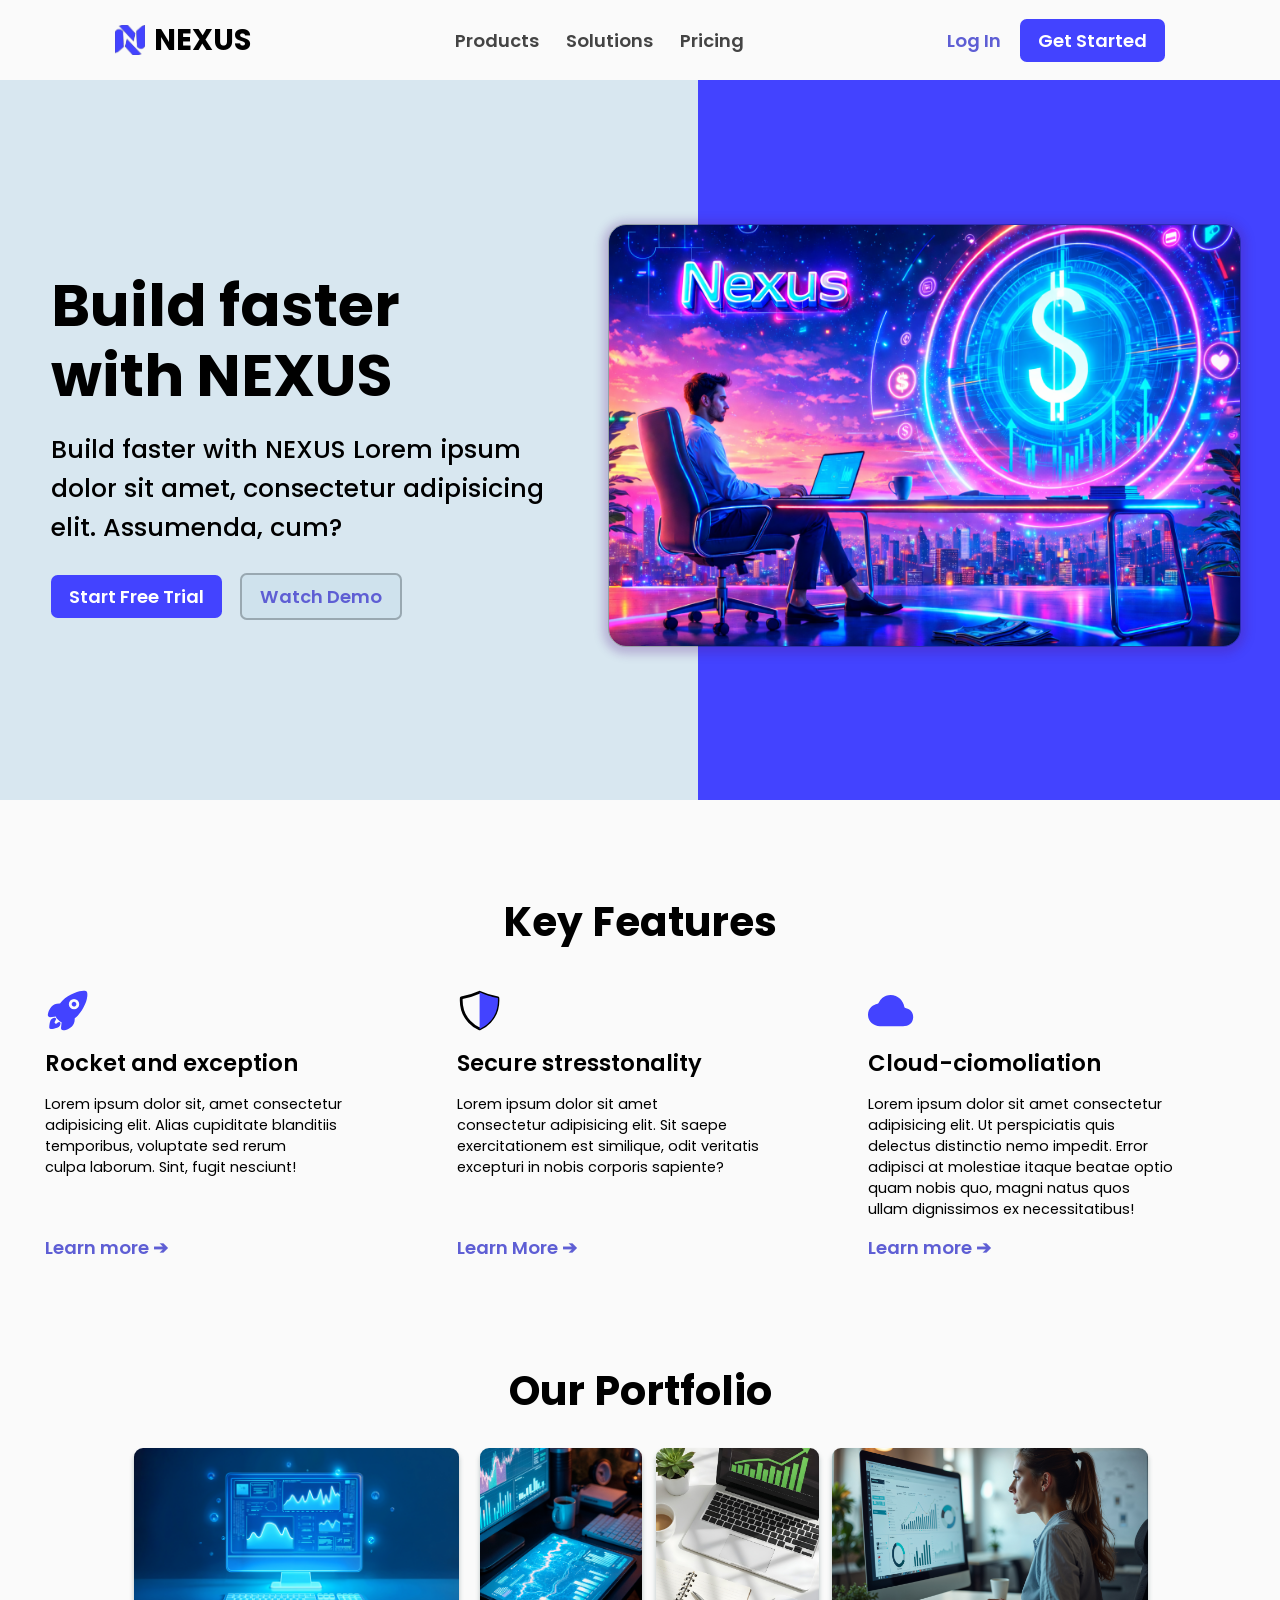
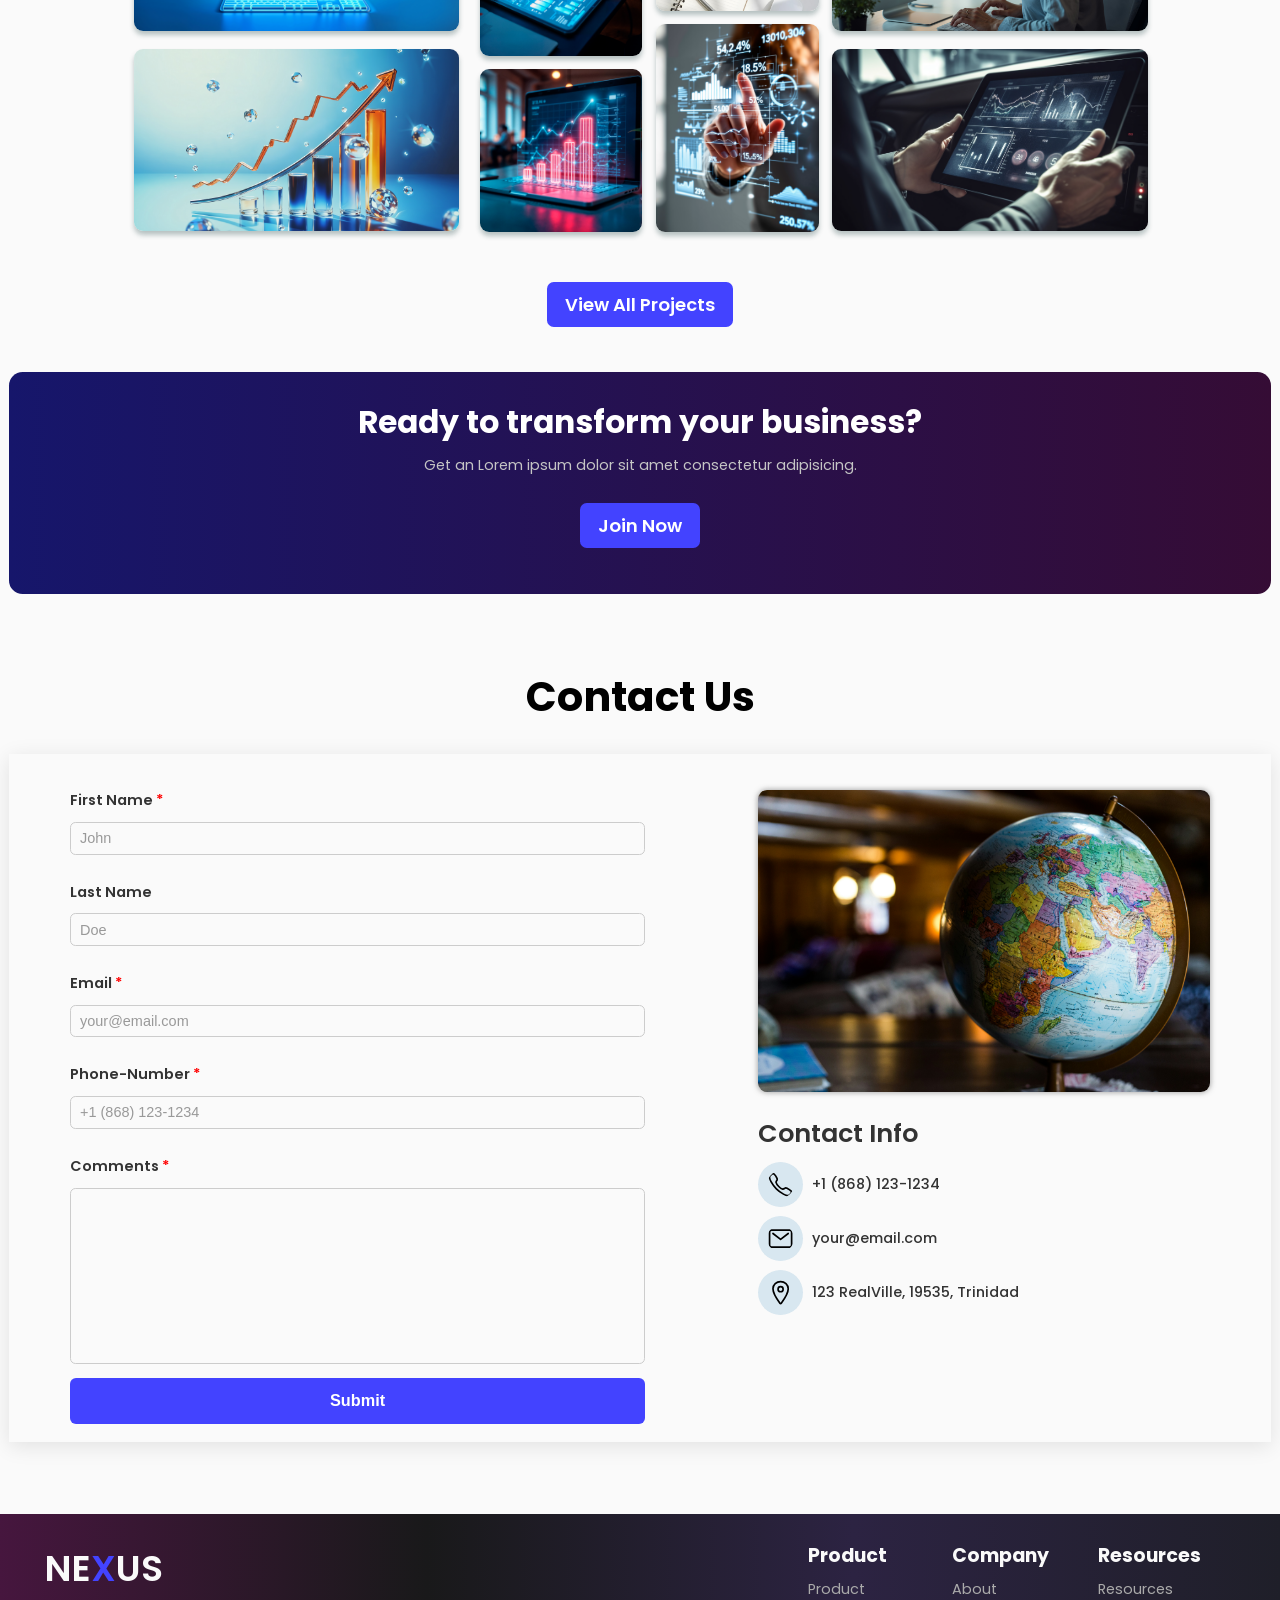
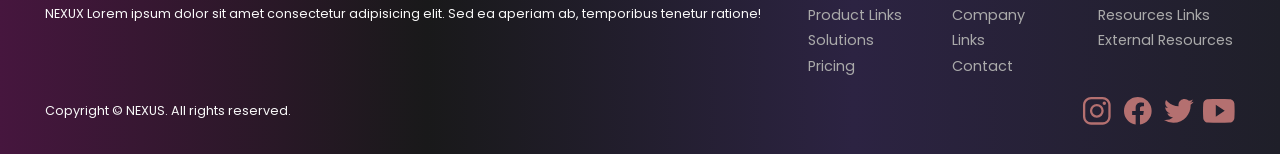
<file: index.html>
<!DOCTYPE html>
<html lang="en">
  <head>
    <meta charset="UTF-8" />
    <meta name="viewport" content="width=device-width, initial-scale=1.0" />
    <title>Nexus</title>
    <link rel="stylesheet" href="app.css" />
    <link rel="preconnect" href="https://fonts.googleapis.com" />
    <link rel="preconnect" href="https://fonts.gstatic.com" crossorigin />
    <link
      href="https://fonts.googleapis.com/css2?family=Poppins:wght@100;200;300;400;600;700;800;900&family=Shantell+Sans:ital,wght@0,300..800;1,300..800&display=swap"
      rel="stylesheet"
    />
  </head>
  <body>
    <!-- HEADER -->
    <header class="header">
      <nav class="navbar">
        <div class="nav-logo">
          <img src="images/nexus logo.png" alt="" />
          <p>NEXUS</p>
        </div>
        <ul class="nav-links">
          <li><a href="#">Products</a></li>
          <li><a href="#">Solutions</a></li>
          <li><a href="#">Pricing</a></li>
        </ul>
        <ul class="btn-container btn-nav-container">
          <li><a class="btn btn-tertiary nav-btn" href="#">Log In</a></li>
          <li><a class="btn btn-primary nav-btn" href="#">Get Started</a></li>
        </ul>
      </nav>
    </header>

    <!-- HERO -->
    <main>
      <section class="hero">
        <div class="hero-container">
          <div class="hero-section-one">
            <div class="hero-section-one-item">
              <h1>
                Build faster<br />
                with NEXUS
              </h1>
              <p>
                Build faster with NEXUS Lorem ipsum dolor sit amet, consectetur
                adipisicing elit. Assumenda, cum?
              </p>
              <ul class="btn-container hero-btn-container">
                <li>
                  <a class="btn btn-primary hero-btn" href="#"
                    >Start Free Trial</a
                  >
                </li>
                <li>
                  <a class="btn btn-secondary hero-btn" href="#">Watch Demo</a>
                </li>
              </ul>
            </div>
          </div>
          <div class="hero-section-two">
            <div class="hero-image">
              <img src="images/nexus ai.png" alt="" />
            </div>
          </div>
        </div>
      </section>

      <!-- KEY FEATURES -->
      <section class="key-features">
        <div class="key-features-container">
          <div class="key-features-title">
            <h2>Key Features</h2>
          </div>
          <div class="key-features-info-container">
            <div class="key-features-info">
              <svg
                xmlns="http://www.w3.org/2000/svg"
                class="ionicon"
                viewBox="0 0 512 512"
              >
                <path
                  d="M328.85 156.79a26.69 26.69 0 1018.88 7.81 26.6 26.6 0 00-18.88-7.81z"
                />
                <path
                  d="M477.44 50.06a.29.29 0 010-.09 20.4 20.4 0 00-15.13-15.3c-29.8-7.27-76.68.48-128.63 21.28-52.36 21-101.42 52-134.58 85.22A320.7 320.7 0 00169.55 175c-22.33-1-42 2.18-58.57 9.41-57.74 25.41-74.23 90.44-78.62 117.14a25 25 0 0027.19 29h.13l64.32-7.02c.08.82.17 1.57.24 2.26a34.36 34.36 0 009.9 20.72l31.39 31.41a34.27 34.27 0 0020.71 9.91l2.15.23-7 64.24v.13A25 25 0 00206 480a25.25 25.25 0 004.15-.34C237 475.34 302 459.05 327.34 401c7.17-16.46 10.34-36.05 9.45-58.34a314.78 314.78 0 0033.95-29.55c33.43-33.26 64.53-81.92 85.31-133.52 20.69-51.36 28.48-98.59 21.39-129.53zM370.38 224.94a58.77 58.77 0 110-83.07 58.3 58.3 0 010 83.07z"
                />
                <path
                  d="M161.93 386.44a16 16 0 00-11 2.67c-6.39 4.37-12.81 8.69-19.29 12.9-13.11 8.52-28.79-6.44-21-20l12.15-21a16 16 0 00-15.16-24.91A61.25 61.25 0 0072 353.56c-3.66 3.67-14.79 14.81-20.78 57.26A357.94 357.94 0 0048 447.59 16 16 0 0064 464h.4a359.87 359.87 0 0036.8-3.2c42.47-6 53.61-17.14 57.27-20.8a60.49 60.49 0 0017.39-35.74 16 16 0 00-13.93-17.82z"
                />
              </svg>
              <h3>Rocket and exception</h3>
              <p>
                Lorem ipsum dolor sit, amet consectetur adipisicing elit. Alias
                cupiditate blanditiis temporibus, voluptate sed rerum culpa
                laborum. Sint, fugit nesciunt!
              </p>
              <a class="btn btn-tertiary btn-nav" href="#"
                >Learn more &#10132;</a
              >
            </div>
            <div class="key-features-info">
              <svg
                xmlns="http://www.w3.org/2000/svg"
                class="ionicon"
                viewBox="0 0 512 512"
              >
                <path
                  d="M48.9 112.37C138.32 96.33 175.29 84.45 256 48c80.71 36.45 117.68 48.33 207.1 64.37C479.3 369.13 271.42 457.79 256 464c-15.42-6.21-223.3-94.87-207.1-351.63z"
                  fill="none"
                  stroke="currentColor"
                  stroke-linecap="round"
                  stroke-linejoin="round"
                  stroke-width="32"
                />
                <path
                  d="M256 48c80.71 36.45 117.68 48.33 207.1 64.37C479.3 369.13 271.42 457.79 256 464z"
                />
              </svg>
              <h3>Secure stresstonality</h3>
              <p>
                Lorem ipsum dolor sit amet consectetur adipisicing elit. Sit
                saepe exercitationem est similique, odit veritatis excepturi in
                nobis corporis sapiente?
              </p>
              <a class="btn btn-tertiary btn-nav" href="#"
                >Learn More &#10132;</a
              >
            </div>
            <div class="key-features-info">
              <svg
                xmlns="http://www.w3.org/2000/svg"
                class="ionicon"
                viewBox="0 0 512 512"
              >
                <path
                  d="M396 432H136c-36.44 0-70.36-12.57-95.51-35.41C14.38 372.88 0 340 0 304c0-36.58 13.39-68.12 38.72-91.22 18.11-16.53 42.22-28.25 69.18-33.87a16 16 0 0011.37-9.15 156.24 156.24 0 0142.05-56C187.76 91.69 220.5 80 256 80a153.57 153.57 0 01107.14 42.9c24.73 23.81 41.5 55.28 49.18 92a16 16 0 0012.12 12.39C470 237.42 512 270.43 512 328c0 33.39-12.24 60.78-35.41 79.23C456.23 423.43 428.37 432 396 432z"
                />
              </svg>
              <h3>Cloud-ciomoliation</h3>
              <p>
                Lorem ipsum dolor sit amet consectetur adipisicing elit. Ut
                perspiciatis quis delectus distinctio nemo impedit. Error
                adipisci at molestiae itaque beatae optio quam nobis quo, magni
                natus quos ullam dignissimos ex necessitatibus!
              </p>
              <a class="btn btn-tertiary btn-nav" href="#"
                >Learn more &#10132;</a
              >
            </div>
          </div>
        </div>
      </section>

      <!-- OUR PORTFOLIO -->
      <section class="our-portfolio">
        <div class="our-portfolio-container">
          <div class="our-portfolio-title">
            <h2>Our Portfolio</h2>
          </div>
          <div class="our-portfolio-info-container">
            <div class="our-portfolio-info">
              <img src="images/graph 1.jpg" alt="" />
              <img src="images/graph 2.jpg" alt="" />
              <img src="images/graph 3.jpg" alt="" />
              <img src="images/graph 4.jpg" alt="" />
              <img src="images/graph 5.jpg" alt="" />
              <img src="images/graph 6.jpg" alt="" />
              <img src="images/graph 7.jpg" alt="" />
              <img src="images/graph 8.jpg" alt="" />
            </div>
          </div>
          <div class="btn-container our-portfolio-btn-container">
            <a class="btn btn-primary btn-our-portfolio" href="#"
              >View All Projects</a
            >
          </div>
        </div>
      </section>

      <!-- CTA Card -->
      <section class="cta-card">
        <div class="cta-card-container">
          <h2>Ready to transform your business?</h2>
          <p>Get an Lorem ipsum dolor sit amet consectetur adipisicing.</p>
          <div class="btn-container cta-btn">
            <a class="btn btn-primary" href="#">Join Now</a>
          </div>
        </div>
      </section>

      <!-- CONTACT US -->
      <section class="contact-us">
        <div class="contact-us-container">
          <div class="contact-us-title">
            <h2>Contact Us</h2>
          </div>
          <div class="contact-us-form-container">
            <div class="contact-us-left">
              <form action="fake/folder" method="post">
                <label for="first-name"
                  >First Name <span class="required">*</span></label
                >
                <input
                  id="first-name"
                  type="text"
                  name="name"
                  placeholder="John"
                  required
                  maxlength="30"
                />
                <label for="last-name">Last Name</label>
                <input
                  id="last-name"
                  type="text"
                  name="name"
                  placeholder="Doe"
                  maxlength="30"
                />
                <label for="email">Email <span class="required">*</span></label>
                <input
                  id="email"
                  type="email"
                  placeholder="your@email.com"
                  required
                />
                <label for="phone-number"
                  >Phone-Number <span class="required">*</span></label
                >
                <input
                  id="phone-number"
                  type="tel"
                  placeholder="+1 (868) 123-1234"
                  required
                />
                <label for="comments"
                  >Comments <span class="required">*</span></label
                >
                <textarea
                  name="comments"
                  id="comments"
                  rows="10"
                  cols="60"
                  required
                  maxlength="5000"
                ></textarea>
                <button class="btn btn-primary" type="submit">Submit</button>
              </form>
            </div>
            <div class="contact-us-right">
              <div class="contact-us-right-image">
                <img src="images/maps.jpg" alt="" />
              </div>
              <div class="contact-us-right-info-container">
                <h3>Contact Info</h3>
                <div class="contact-us-right-info">
                  <svg
                    xmlns="http://www.w3.org/2000/svg"
                    class="ionicon"
                    viewBox="0 0 512 512"
                  >
                    <path
                      d="M451 374c-15.88-16-54.34-39.35-73-48.76-24.3-12.24-26.3-13.24-45.4.95-12.74 9.47-21.21 17.93-36.12 14.75s-47.31-21.11-75.68-49.39-47.34-61.62-50.53-76.48 5.41-23.23 14.79-36c13.22-18 12.22-21 .92-45.3-8.81-18.9-32.84-57-48.9-72.8C119.9 44 119.9 47 108.83 51.6A160.15 160.15 0 0083 65.37C67 76 58.12 84.83 51.91 98.1s-9 44.38 23.07 102.64 54.57 88.05 101.14 134.49S258.5 406.64 310.85 436c64.76 36.27 89.6 29.2 102.91 23s22.18-15 32.83-31a159.09 159.09 0 0013.8-25.8C465 391.17 468 391.17 451 374z"
                      fill="none"
                      stroke="currentColor"
                      stroke-miterlimit="10"
                      stroke-width="32"
                    />
                  </svg>
                  <p>+1 (868) 123-1234</p>
                </div>
                <div class="contact-us-right-info">
                  <svg
                    xmlns="http://www.w3.org/2000/svg"
                    class="ionicon"
                    viewBox="0 0 512 512"
                  >
                    <rect
                      x="48"
                      y="96"
                      width="416"
                      height="320"
                      rx="40"
                      ry="40"
                      fill="none"
                      stroke="currentColor"
                      stroke-linecap="round"
                      stroke-linejoin="round"
                      stroke-width="32"
                    />
                    <path
                      fill="none"
                      stroke="currentColor"
                      stroke-linecap="round"
                      stroke-linejoin="round"
                      stroke-width="32"
                      d="M112 160l144 112 144-112"
                    />
                  </svg>
                  <p>your@email.com</p>
                </div>
                <div class="contact-us-right-info">
                  <svg
                    xmlns="http://www.w3.org/2000/svg"
                    class="ionicon"
                    viewBox="0 0 512 512"
                  >
                    <path
                      d="M256 48c-79.5 0-144 61.39-144 137 0 87 96 224.87 131.25 272.49a15.77 15.77 0 0025.5 0C304 409.89 400 272.07 400 185c0-75.61-64.5-137-144-137z"
                      fill="none"
                      stroke="currentColor"
                      stroke-linecap="round"
                      stroke-linejoin="round"
                      stroke-width="32"
                    />
                    <circle
                      cx="256"
                      cy="192"
                      r="48"
                      fill="none"
                      stroke="currentColor"
                      stroke-linecap="round"
                      stroke-linejoin="round"
                      stroke-width="32"
                    />
                  </svg>
                  <p>123 RealVille, 19535, Trinidad</p>
                </div>
              </div>
            </div>
          </div>
        </div>
      </section>
    </main>

    <!-- FOOTER -->
    <footer class="footer">
      <div class="footer-container">
        <div class="footer-about">
          <h2>NE<span class="nexus-x-color">X</span>US</h2>
          <p>
            NEXUX Lorem ipsum dolor sit amet consectetur adipisicing elit. Sed
            ea aperiam ab, temporibus tenetur ratione!
          </p>
        </div>
        <div class="footer-columns">
          <div class="footer-column">
            <h3>Product</h3>
            <ul class="footer-product">
              <li><a href="#">Product</a></li>
              <li><a href="#">Product Links</a></li>
              <li><a href="#">Solutions</a></li>
              <li><a href="#">Pricing</a></li>
            </ul>
          </div>
          <div class="footer-column">
            <h3>Company</h3>
            <ul class="footer-company">
              <li><a href="#">About</a></li>
              <li><a href="#">Company</a></li>
              <li><a href="#">Links</a></li>
              <li><a href="#">Contact</a></li>
            </ul>
          </div>
          <div class="footer-column">
            <h3>Resources</h3>
            <ul class="footer-resources">
              <li><a href="#">Resources</a></li>
              <li><a href="#">Resources Links</a></li>
              <li><a href="#">External Resources</a></li>
            </ul>
          </div>
        </div>
      </div>
      <div class="footer-bottom">
        <p>Copyright &copy; NEXUS. All rights reserved.</p>
        <div class="footer-bottom-icons">
          <svg
            xmlns="http://www.w3.org/2000/svg"
            class="ionicon"
            viewBox="0 0 512 512"
          >
            <path
              d="M349.33 69.33a93.62 93.62 0 0193.34 93.34v186.66a93.62 93.62 0 01-93.34 93.34H162.67a93.62 93.62 0 01-93.34-93.34V162.67a93.62 93.62 0 0193.34-93.34h186.66m0-37.33H162.67C90.8 32 32 90.8 32 162.67v186.66C32 421.2 90.8 480 162.67 480h186.66C421.2 480 480 421.2 480 349.33V162.67C480 90.8 421.2 32 349.33 32z"
            />
            <path
              d="M377.33 162.67a28 28 0 1128-28 27.94 27.94 0 01-28 28zM256 181.33A74.67 74.67 0 11181.33 256 74.75 74.75 0 01256 181.33m0-37.33a112 112 0 10112 112 112 112 0 00-112-112z"
            />
          </svg>
          <svg
            xmlns="http://www.w3.org/2000/svg"
            class="ionicon"
            viewBox="0 0 512 512"
          >
            <path
              d="M480 257.35c0-123.7-100.3-224-224-224s-224 100.3-224 224c0 111.8 81.9 204.47 189 221.29V322.12h-56.89v-64.77H221V208c0-56.13 33.45-87.16 84.61-87.16 24.51 0 50.15 4.38 50.15 4.38v55.13H327.5c-27.81 0-36.51 17.26-36.51 35v42h62.12l-9.92 64.77H291v156.54c107.1-16.81 189-109.48 189-221.31z"
              fill-rule="evenodd"
            />
          </svg>
          <svg
            xmlns="http://www.w3.org/2000/svg"
            class="ionicon"
            viewBox="0 0 512 512"
          >
            <path
              d="M496 109.5a201.8 201.8 0 01-56.55 15.3 97.51 97.51 0 0043.33-53.6 197.74 197.74 0 01-62.56 23.5A99.14 99.14 0 00348.31 64c-54.42 0-98.46 43.4-98.46 96.9a93.21 93.21 0 002.54 22.1 280.7 280.7 0 01-203-101.3A95.69 95.69 0 0036 130.4c0 33.6 17.53 63.3 44 80.7A97.5 97.5 0 0135.22 199v1.2c0 47 34 86.1 79 95a100.76 100.76 0 01-25.94 3.4 94.38 94.38 0 01-18.51-1.8c12.51 38.5 48.92 66.5 92.05 67.3A199.59 199.59 0 0139.5 405.6a203 203 0 01-23.5-1.4A278.68 278.68 0 00166.74 448c181.36 0 280.44-147.7 280.44-275.8 0-4.2-.11-8.4-.31-12.5A198.48 198.48 0 00496 109.5z"
            />
          </svg>
          <svg
            xmlns="http://www.w3.org/2000/svg"
            class="ionicon"
            viewBox="0 0 512 512"
          >
            <path
              d="M508.64 148.79c0-45-33.1-81.2-74-81.2C379.24 65 322.74 64 265 64h-18c-57.6 0-114.2 1-169.6 3.6C36.6 67.6 3.5 104 3.5 149 1 184.59-.06 220.19 0 255.79q-.15 53.4 3.4 106.9c0 45 33.1 81.5 73.9 81.5 58.2 2.7 117.9 3.9 178.6 3.8q91.2.3 178.6-3.8c40.9 0 74-36.5 74-81.5 2.4-35.7 3.5-71.3 3.4-107q.34-53.4-3.26-106.9zM207 353.89v-196.5l145 98.2z"
            />
          </svg>
        </div>
      </div>
    </footer>
  </body>
</html>
</file>
<file: app.css>
/* --------------- RESET --------------- */

*,
*::before,
*::after {
  margin: 0;
  padding: 0;
  box-sizing: border-box;
}

/* --------------- LAYOUT --------------- */

html {
  font-size: 56.5%;
}

html,
body {
  display: flex;
  flex-direction: column;
  height: 100%;
  font-family: "Poppins", "Times New Roman", Times, serif;
  background-color: #fafafa;
}

footer {
  margin-top: auto;
}

/* --------------- HEADER --------------- */

/* ----- NAVBAR ----- */

.navbar {
  display: flex;
  flex-direction: row;
  justify-content: space-around;
  align-items: center;
  padding: 2rem 3rem;
  gap: 3rem;
}

.nav-logo {
  display: flex;
  flex-direction: row;
  justify-content: space-between;
  align-items: center;
  gap: 1rem;
}

.nav-logo img {
  max-width: 30px;
}

.nav-logo p {
  font-size: 3.25rem;
  font-weight: 700;
}

.nav-links {
  display: flex;
  flex-direction: row;
  justify-content: space-around;
  align-items: center;
  gap: 3rem;
  list-style-type: none;
}

.nav-links a:link,
.nav-links a:visited {
  text-decoration: none;
  font-size: 2rem;
  font-weight: 600;
  color: #444;
  transition: color 0.2s ease;
}

.nav-links a:hover,
.nav-links a:active {
  color: #4343ff;
}

.btn-container {
  display: flex;
  flex-direction: row;
  justify-content: space-between;
  align-items: center;
  list-style-type: none;
  gap: 2rem;
}

.btn {
  text-decoration: none;
  padding: 1rem 2rem;
  border-radius: 0.75rem;
  font-size: 2rem;
  font-weight: 600;
  white-space: nowrap;
}

.btn-primary:link,
.btn-primary:visited {
  color: white;
  background-color: #4343ff;
  transition: color 0.2s ease, background-color 0.2s ease;
}

.btn-primary:hover,
.btn-primary:active {
  background-color: #3030b6;
}

.btn-secondary:link,
.btn-secondary:visited {
  color: #5e5ed4;
  transition: color 0.2s ease, background-color 0.2s ease;
  border: 2px solid #99a8b1;
  background-color: rgba(205, 225, 236, 0.75);
}

.btn-secondary:hover,
.btn-secondary:active {
  color: #1616ff;
  background-color: #99a8b1;
}

.btn-tertiary:link,
.btn-tertiary:visited {
  padding: 0;
  color: #5e5ed4;
  transition: color 0.2s ease;
}

.btn-tertiary:hover,
.btn-tertiary:active {
  color: #1616ff;
}

/* ----- MEDIA QUERY FOR NAVBAR ----- */

@media (max-width: 800px) {
  .nav-btn {
    display: none;
  }
}

@media (max-width: 500px) {
  .navbar {
    flex-direction: column;
  }
}

@media (max-width: 400px) {
  .navbar {
    height: 90%;
  }
  .nav-links {
    flex-direction: column;
  }
  .header {
    max-height: 28.5vh;
    margin: 0;
    padding: 0;
  }
}

/* --------------- HERO --------------- */

.hero-container {
  display: flex;
  flex-direction: row;
  justify-content: center;
  align-items: center;
  padding-bottom: 5rem;
}

.hero-section-one {
  background-color: rgba(205, 225, 236, 0.75);
  display: flex;
  flex-direction: column;
  justify-content: center;
  align-items: center;
  width: 60%;
  height: 80vh;
  position: relative;
}

.hero-section-one-item {
  display: flex;
  flex-direction: column;
  justify-content: center;
  align-items: start;
  max-width: 60rem;
  gap: 2rem;
  margin-right: 10rem;
  padding-left: 2rem;
}

.hero-section-one-item h1 {
  font-size: 6.5rem;
  font-weight: 700;
  line-height: 1.2;
}

.hero-section-one-item p {
  font-size: 2.8rem;
  font-weight: 500;
  margin-bottom: 2rem;
  text-wrap: pretty;
}

.hero-btn-container {
  display: flex;
  flex-direction: row;
  justify-content: center;
  align-items: center;
  list-style-type: none;
}

.hero-section-two {
  display: flex;
  flex-direction: row;
  justify-content: start;
  align-items: center;
  background-color: #4343ff;
  width: 50%;
  height: 80vh;
  position: relative;
}

.hero-image img {
  position: absolute;
  top: 20%;
  left: -10rem;
  max-width: 70rem;
  border-radius: 2rem;
  border: 1px solid rgba(0, 0, 0, 0.308);
  box-shadow: 0 2px 10px 5px rgba(83, 18, 136, 0.251);
}

/* ----- MEDIA QUERY FOR HERO ----- */

@media (max-width: 1240px) {
  .hero-section-one-item {
    margin-right: 0;
    margin-left: 2rem;
    width: 80%;
  }
  .hero-section-one-item h1 {
    font-size: 5.5rem;
  }
  .hero-section-one-item p {
    font-size: 2.2rem;
    width: 80%;
  }

  .hero-image img {
    max-width: 60rem;
    top: 23%;
  }
}

@media (max-width: 1050px) {
  .hero-section-one-item {
    margin-right: 2rem;
    margin-left: 0;
    width: 80%;
  }
  .hero-section-one-item p {
    font-size: 1.8rem;
  }
  .hero-btn-container {
    flex-direction: column;
    gap: 3rem;
  }
  .hero-image img {
    max-width: 57.5rem;
    top: 24%;
    left: -13.5rem;
  }
}

@media (max-width: 920px) {
  .hero-container {
    flex-direction: column;
  }
  .hero-section-one {
    width: 100%;
    height: 55vh;
  }
  .hero-section-two {
    width: 100%;
    height: 40vh;
  }
  .hero-section-one-item {
    align-items: center;
    gap: 1rem;
    position: absolute;
    top: 4rem;
  }
  .hero-section-one-item h1 {
    font-size: 6rem;
  }
  .hero-section-one-item p {
    text-align: center;
    width: 100%;
    text-wrap: pretty;
  }
  .hero-image img {
    top: -10rem;
    left: 50%;
    transform: translate(-50%);
  }
}

@media (max-width: 600px) {
  .hero-section-one {
    height: 52.5vh;
  }
  .hero-section-two {
    height: 35vh;
  }
  .hero-section-one-item {
    top: 3rem;
  }
  .hero-section-one-item h1 {
    font-size: 5.5rem;
  }
  .hero-image img {
    max-width: 47.5rem;
  }
}

@media (max-width: 480px) {
  .hero-section-two {
    height: 22vh;
  }
  .hero-section-one-item h1 {
    font-size: 4.5rem;
  }
  .hero-section-one-item p {
    font-size: 1.6rem;
  }
  .hero-image img {
    max-width: 46rem;
    width: 100%;
    top: -12.5rem;
  }
}

@media (max-width: 400px) {
  .hero-section-one {
    height: 60vh;
  }
  .hero-section-two {
    height: 15vh;
  }
  .hero-image img {
    top: -18rem;
  }
}

/* --------------- KEY FEATURES --------------- */

.key-features-container {
  margin: 5rem 0;
  display: flex;
  flex-direction: column;
  justify-content: center;
  align-items: center;
  gap: 3rem;
  padding: 0 4rem;
}

.key-features-title h2 {
  font-size: 4.5rem;
  font-weight: 700;
  text-align: center;
}

.key-features-info-container {
  display: flex;
  flex-direction: row;
  justify-content: space-between;
  align-items: stretch;
  max-width: 140rem;
  gap: 3rem;
}

.key-features-info {
  display: flex;
  flex-direction: column;
  justify-content: space-between;
  flex: 1;
  min-height: 30rem;
  padding: 1rem;
  gap: 1.5rem;
}

.key-features-info h3 {
  font-size: 2.5rem;
  font-weight: 600;
}

.key-features-info p {
  font-size: 1.6rem;
  flex-grow: 1;
  text-wrap: balance;
}

.key-features-info svg {
  min-width: 5rem;
  min-height: 5rem;
  max-width: 5rem;
  max-height: 5rem;
  fill: #4343ff;
}

/* ----- MEDIA QUERY FOR KEY FEATURES ----- */

@media (max-width: 1260px) {
  .key-features-info {
    align-items: stretch;
  }
}

@media (max-width: 875px) {
  .key-features-info-container {
    flex-direction: column;
    max-width: 70rem;
  }
  .key-features-info {
    align-items: center;
    text-align: center;
  }
}

@media (max-width: 600px) {
  .key-features-title h2 {
    font-size: 4rem;
  }
}
/* --------------- OUR PORTFOLIO --------------- */

.our-portfolio-container {
  display: flex;
  flex-direction: column;
  justify-content: center;
  align-items: center;
  gap: 3rem;
  padding: 5rem 0;
  position: relative;
}

.our-portfolio-container h2 {
  font-size: 4.5rem;
  font-weight: 700;
}

.our-portfolio-info img {
  width: 25rem;
  height: 25rem;
  border-radius: 1rem;
  object-fit: cover;
  box-shadow: 0 4px 5px rgba(47, 79, 79, 0.329);
  transition: transform 0.3s ease;
}

.our-portfolio-info img:hover {
  transform: scale(1.025);
}

.our-portfolio-info {
  display: grid;
  grid-template-columns: repeat(6, 1fr);
  grid-template-rows: repeat(3, 1fr);
  row-gap: 2rem;
  column-gap: 1.5rem;
  max-width: 155.2rem;
  max-height: 60rem;
  margin: auto;
}

.our-portfolio-info img:nth-child(1) {
  grid-column: span 2;
  width: 50rem;
  height: 28rem;
}

.our-portfolio-info img:nth-child(2) {
  grid-row: span 2;
  height: 32rem;
  width: 25rem;
}

.our-portfolio-info img:nth-child(3) {
  grid-column: 0;
  width: 25rem;
  height: 25rem;
}

.our-portfolio-info img:nth-child(4) {
  grid-column: span 2;
  width: 50rem;
  height: 28rem;
}

.our-portfolio-info img:nth-child(5) {
  grid-column: span 2;
  width: 50rem;
  height: 28rem;
  position: relative;
  bottom: -0.5rem;
  left: 0;
}

.our-portfolio-info img:nth-child(6) {
  grid-column: 2 / 3;
  grid-row: 3;
  width: 25rem;
  height: 25rem;
  position: relative;
  bottom: 30.5rem;
  left: 26.5rem;
}

.our-portfolio-info img:nth-child(7) {
  grid-column: 4;
  grid-row: 3 / 2;
  width: 25rem;
  height: 32rem;
  position: relative;
  bottom: 3.5rem;
  left: 0;
}

.our-portfolio-info img:nth-child(8) {
  grid-column: 5 / 6;
  grid-row: 2;
  width: 50rem;
  height: 28rem;
  position: relative;
  bottom: -0.5rem;
  left: 0;
}

/* ----- MEDIA QUERY FOR OUR PORTFOLIO ----- */

@media (max-width: 1435px) {
  .our-portfolio-info {
    max-width: 140.25rem;
    max-height: 55rem;
  }
  .our-portfolio-info img:nth-child(1) {
    width: 45rem;
    height: 25.3rem;
    top: 0;
    left: 0;
  }

  .our-portfolio-info img:nth-child(2) {
    height: 28.8rem;
    width: 22.5rem;
    top: 0;
    left: 0;
  }

  .our-portfolio-info img:nth-child(3) {
    width: 22.5rem;
    height: 22.5rem;
    top: 0;
    left: 0;
  }

  .our-portfolio-info img:nth-child(4) {
    width: 45rem;
    height: 25.3rem;
    top: 0;
    left: 0;
  }

  .our-portfolio-info img:nth-child(5) {
    width: 45rem;
    height: 25.3rem;
    top: 0;
    left: 0;
  }

  .our-portfolio-info img:nth-child(6) {
    width: 22.5rem;
    height: 22.5rem;
    bottom: 28rem;
    left: 24rem;
  }

  .our-portfolio-info img:nth-child(7) {
    width: 22.5rem;
    height: 28.8rem;
    top: -3.5rem;
    left: 0;
  }

  .our-portfolio-info img:nth-child(8) {
    width: 45rem;
    height: 25.3rem;
    top: 0;
    left: 0;
  }
}

@media (max-width: 1300px) {
  .our-portfolio-info {
    max-width: 112rem;
    max-height: 45rem;
  }
  .our-portfolio-info img:nth-child(1) {
    width: 36rem;
    height: 20.2rem;
    top: 0;
    left: 0;
  }

  .our-portfolio-info img:nth-child(2) {
    height: 23rem;
    width: 18rem;
    top: 0;
    left: 0;
  }

  .our-portfolio-info img:nth-child(3) {
    width: 18rem;
    height: 18rem;
    top: 0;
    left: 0;
  }

  .our-portfolio-info img:nth-child(4) {
    width: 35rem;
    height: 20.2rem;
    top: 0;
    left: 0;
  }

  .our-portfolio-info img:nth-child(5) {
    width: 36rem;
    height: 20.2rem;
    top: 0;
    left: 0;
  }

  .our-portfolio-info img:nth-child(6) {
    width: 18rem;
    height: 18rem;
    bottom: 22.75rem;
    left: 19.5rem;
  }

  .our-portfolio-info img:nth-child(7) {
    width: 18rem;
    height: 23rem;
    top: -2.75rem;
    left: 0;
  }

  .our-portfolio-info img:nth-child(8) {
    width: 35rem;
    height: 20.2rem;
    top: 0;
    left: 0;
  }
}

@media (max-width: 1022px) {
  .our-portfolio-info {
    display: flex;
    flex-direction: row;
    justify-content: center;
    align-items: start;
    flex-wrap: wrap;
    max-height: fit-content;
    padding: 1rem;
  }
  .our-portfolio-info img:nth-child(1) {
    width: 36rem;
    height: 20.2rem;
    top: 0;
    left: 0;
  }

  .our-portfolio-info img:nth-child(2) {
    height: 23rem;
    width: 18rem;
    top: 0;
    left: 0;
  }

  .our-portfolio-info img:nth-child(3) {
    width: 18rem;
    height: 23rem;
    top: 0;
    left: 0;
  }

  .our-portfolio-info img:nth-child(4) {
    width: 35rem;
    height: 20.2rem;
    top: 0;
    left: 0;
  }

  .our-portfolio-info img:nth-child(5) {
    width: 36rem;
    height: 20.2rem;
    top: 0;
    left: 0;
  }

  .our-portfolio-info img:nth-child(6) {
    width: 18rem;
    height: 23rem;
    top: 0;
    left: 0;
  }

  .our-portfolio-info img:nth-child(7) {
    width: 18rem;
    height: 23rem;
    top: 0;
    left: 0;
  }

  .our-portfolio-info img:nth-child(8) {
    width: 35rem;
    height: 20.2rem;
    top: 2.75rem;
    left: 0;
  }
}

@media (max-width: 535px) {
  .our-portfolio-info img:nth-child(8) {
    width: 35rem;
    height: 20.2rem;
    top: -0.25rem;
    left: 0;
  }
}
/* --------------- CTA CARD --------------- */

.cta-card {
  margin: 0 1rem;
}

.cta-card-container {
  max-width: 140rem;
  background: linear-gradient(to right, rgb(22, 22, 107), rgb(53, 12, 53));
  display: flex;
  flex-direction: column;
  justify-content: center;
  align-items: center;
  margin: auto;
  margin-bottom: 8rem;
  padding: 3rem;
  border-radius: 1.5rem;
  gap: 1rem;
  text-align: center;
  text-wrap: balance;
}

.cta-card-container h2 {
  font-size: 3.5rem;
  font-weight: 700;
  color: white;
}

.cta-card-container p {
  color: rgb(197, 197, 197);
  font-size: 1.6rem;
  margin-bottom: 2rem;
}

.cta-btn {
  margin-bottom: 2rem;
}

/* --------------- CONTACT US --------------- */

.contact-us-container {
  display: flex;
  flex-direction: column;
  justify-content: center;
  align-items: center;
  gap: 3rem;
  margin: 0 1rem 8rem;
}

.contact-us-title h2 {
  font-size: 4.5rem;
  font-weight: 700;
}

.contact-us-form-container {
  display: flex;
  flex-direction: row;
  justify-content: space-around;
  align-items: start;
  gap: 3rem;
  width: 100%;
  max-width: 140rem;
  box-shadow: 0 4px 20px rgba(0, 0, 0, 0.1);
  padding: 2rem;
}

.contact-us-left form {
  display: flex;
  flex-direction: column;
  gap: 1rem;
}

.contact-us-left label {
  font-size: 1.6rem;
  font-weight: 600;
  color: #333;
  margin: 2rem 0 0.2rem;
}

.contact-us-left textarea {
  resize: none;
}

.contact-us-left input,
.contact-us-left textarea {
  width: 100%;
  padding: 0.8rem 1rem;
  border: 1px solid #ccc;
  border-radius: 0.6rem;
  font-size: 1.6rem;
  transition: border-color 0.2s ease, box-shadow 0.2s ease;
  background-color: #fafafa;
}

.contact-us-left input::placeholder,
.contact-us-left textarea::placeholder {
  color: #999;
}

.contact-us-left input:focus,
.contact-us-left textarea:focus {
  border-color: #6002ad;
  box-shadow: 0 0 5px 1px rgba(68, 0, 124, 0.5);
  outline: none;
}

.contact-us-left button {
  padding: 1.5rem 2rem;
  background-color: #4343ff;
  color: #fff;
  border: none;
  border-radius: 6px;
  font-weight: bold;
  cursor: pointer;
  font-size: 1.8rem;
  transition: background 0.2s ease;
  margin-top: 0.5rem;
}

.contact-us-left .required {
  color: red;
}

.contact-us-right {
  display: flex;
  flex-direction: column;
  justify-content: start;
  align-items: start;
  gap: 2rem;
}

.contact-us-right-info-container {
  display: flex;
  flex-direction: column;
  gap: 1rem;
}

.contact-us-right-info-container h3 {
  font-size: 2.8rem;
  font-weight: 600;
  color: #333;
}

.contact-us-right-info {
  display: flex;
  flex-direction: row;
  align-items: center;
  gap: 1rem;
  width: 30rem;
}

.contact-us-right-info p {
  font-size: 1.6rem;
  font-weight: 500;
  color: #333;
}

.contact-us-right-image img {
  max-width: 50rem;
  width: 100%;
  margin-top: 2rem;
  border-radius: 1rem;
  box-shadow: 0 0 5px 1px rgba(102, 102, 102, 0.5);
}

.contact-us-right-info svg {
  max-width: 5rem;
  border-radius: 50%;
  padding: 1rem;
  background-color: rgba(205, 225, 236, 0.75);
}

/* ----- MEDIA QUERY FOR CONTACT US ----- */

@media (max-width: 680px) {
  .contact-us-form-container {
    flex-direction: column;
    align-items: center;
  }
  .contact-us-title h2 {
    font-size: 4rem;
  }
  .contact-us-right-info-container h3 {
    font-size: 2.5rem;
  }

  .contact-us-right {
    align-items: center;
  }
  .contact-us-right-info svg {
    max-width: 4.5rem;
  }
}
/* --------------- FOOTER --------------- */

.footer {
  display: flex;
  flex-direction: column;
  justify-content: center;
  align-items: center;
  gap: 2rem;
  padding: 3rem 5rem;
  background: linear-gradient(
    to right,
    rgb(70, 22, 62),
    rgb(25, 25, 26),
    rgb(44, 35, 66),
    rgb(31, 31, 41)
  );
}

.footer-container {
  display: flex;
  flex-direction: row;
  justify-content: space-around;
  align-items: start;
  width: 100%;
  color: #fafafa;
  gap: 5rem;
}

.footer-about {
  display: flex;
  flex-direction: column;
  gap: 1rem;
}

.footer-about h2 {
  font-size: 4rem;
  font-weight: 600;
}

.nexus-x-color {
  color: #4343ff;
}

.footer-about p {
  font-size: 1.4rem;
  text-wrap: balance;
}

.footer-columns {
  display: flex;
  flex-direction: row;
  justify-content: space-around;
  gap: 5rem;
  font-size: 1.8rem;
  flex: 1;
}

.footer-column {
  display: flex;
  flex-direction: column;
  gap: 1rem;
}

.footer-product,
.footer-company,
.footer-resources {
  display: flex;
  flex-direction: column;
  list-style-type: none;
  gap: 0.5rem;
  font-size: 1.6rem;
}

.footer-product a:link,
.footer-product a:visited,
.footer-company a:link,
.footer-company a:visited,
.footer-resources a:link,
.footer-resources a:visited {
  color: #aaa;
  text-decoration: none;
  transition: color 0.2s ease;
}

.footer-product a:hover,
.footer-product a:active,
.footer-company a:hover,
.footer-company a:active,
.footer-resources a:hover,
.footer-resources a:active {
  color: cyan;
}

.footer-bottom {
  display: flex;
  flex-direction: row;
  justify-content: space-between;
  align-items: center;
  gap: 3rem;
  width: 100%;
}

.footer-bottom p {
  font-size: 1.4rem;
  color: #fafafa;
}

.footer-bottom-icons {
  display: flex;
  flex-direction: row;
  justify-content: space-around;
  align-items: center;
  gap: 1rem;
}

.footer-bottom-icons svg {
  max-width: 3.5rem;
  width: 100%;
  fill: #b47070;
  transition: color 0.2s ease, fill 0.2s ease, transform 0.2s ease;
}

.footer-bottom-icons svg:hover {
  max-width: 3.5rem;
  width: 100%;
  fill: #ebebeb;
  transform: scale(1.05);
}

/* ----- MEDIA QUERY FOR FOOTER ----- */

@media (max-width: 680px) {
  .footer-container {
    flex-direction: column;
    align-items: center;
    gap: 2.5rem;
  }
  .footer-about {
    align-items: center;
    text-align: center;
  }
}

@media (max-width: 530px) {
  .footer-container {
    padding-bottom: 2.5rem;
  }
  .footer-columns {
    flex-direction: column;
    align-items: center;
    text-align: center;
    font-size: 2.25rem;
  }
  .footer-product,
  .footer-company,
  .footer-resources {
    flex-direction: row;
    gap: 1.5rem;
  }

  .footer-bottom {
    flex-direction: column;
    gap: 1rem;
    text-align: center;
  }
}

@media (max-width: 455px) {
  .footer-product,
  .footer-company,
  .footer-resources {
    flex-direction: column;
    font-size: 2rem;
  }
}
</file>
